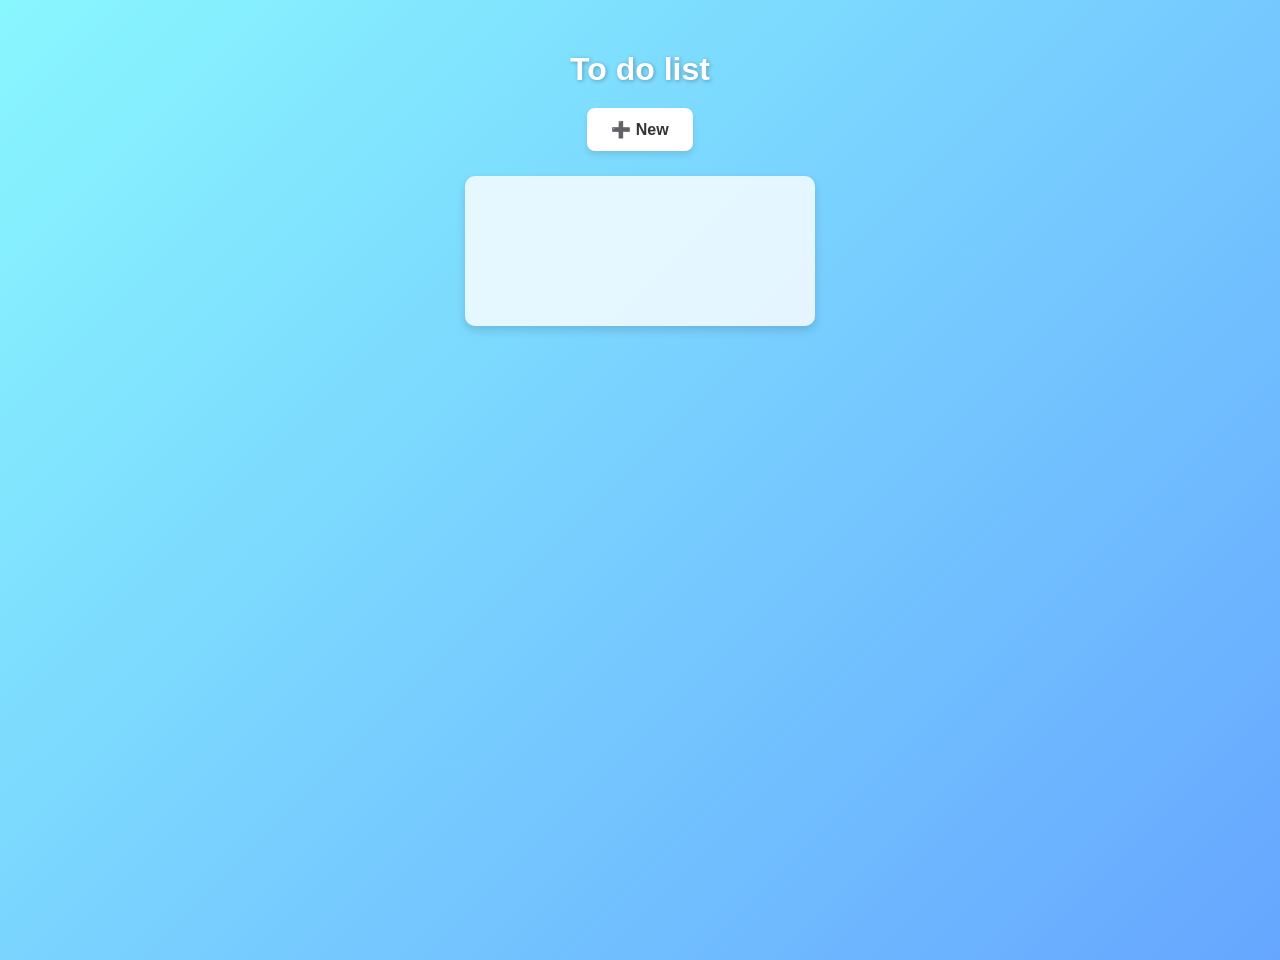
<file: cell03/ex03/index.html>
<!DOCTYPE html>
<html lang="en">

<head>
    <meta charset="UTF-8">
    <title>To do list</title>
    <style>
        body {
            font-family: "Segoe UI", Tahoma, Geneva, Verdana, sans-serif;
            background: linear-gradient(135deg, #89f7fe, #66a6ff);
            min-height: 100vh;
            display: flex;
            flex-direction: column;
            align-items: center;
            justify-content: flex-start;
            margin: 0;
            padding: 30px;
        }

        h1 {
            color: #fff;
            margin-bottom: 20px;
            text-shadow: 1px 1px 4px rgba(0, 0, 0, 0.3);
        }

        button {
            padding: 12px 24px;
            font-size: 16px;
            border: none;
            border-radius: 8px;
            cursor: pointer;
            background: #fff;
            color: #333;
            font-weight: bold;
            box-shadow: 0 4px 6px rgba(0, 0, 0, 0.1);
            transition: 0.2s;
        }

        button:hover {
            background: #f0f0f0;
            transform: translateY(-2px);
        }

        #ft_list {
            margin-top: 25px;
            background: #ffffffcc;
            border-radius: 10px;
            box-shadow: 0 4px 10px rgba(0, 0, 0, 0.15);
            padding: 15px;
            width: 320px;
            min-height: 120px;
            display: flex;
            flex-direction: column;
            gap: 10px;
        }

        #ft_list div {
            background: #66a6ff;
            color: #fff;
            font-weight: 500;
            border-radius: 6px;
            padding: 10px 12px;
            text-align: left;
            cursor: pointer;
            transition: 0.2s;
        }

        #ft_list div:hover {
            background: #4d8ae9;
            transform: scale(1.02);
        }
    </style>
</head>

<body>
    <h1>To do list</h1>
    <button onclick="newToDo()">➕ New</button>
    <div id="ft_list"></div>

    <script src="todo.js"></script>
</body>

</html>
</file>
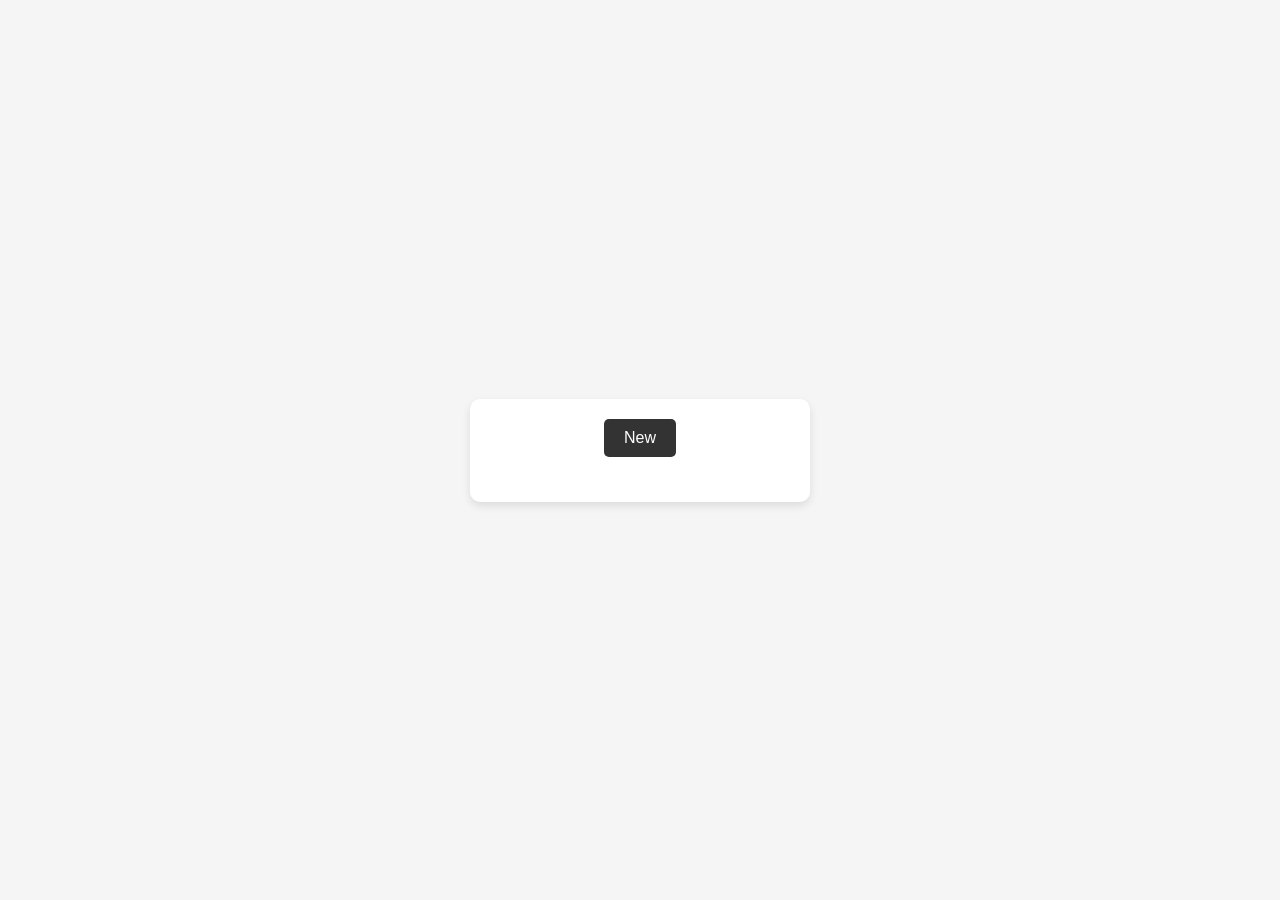
<file: cell03/ex04/00/index.html>
<!DOCTYPE html>
<html lang="en">

<head>
    <meta charset="UTF-8">
    <meta name="viewport" content="width=device-width, initial-scale=1.0">
    <title>Mini Task Manager</title>
    <style>
        body {
            font-family: Arial, sans-serif;
            background: #f5f5f5;
            display: flex;
            justify-content: center;
            align-items: center;
            height: 100vh;
            margin: 0;
        }

        .container {
            background: #fff;
            padding: 20px;
            border-radius: 10px;
            box-shadow: 0px 4px 8px rgba(0, 0, 0, 0.1);
            width: 300px;
            text-align: center;
        }

        #ft_list {
            margin-top: 15px;
            display: flex;
            flex-direction: column-reverse;
            /* New items appear at the top */
        }

        .todo {
            background: #e0e0e0;
            margin: 5px 0;
            padding: 10px;
            border-radius: 5px;
            cursor: pointer;
            text-align: left;
        }

        button {
            padding: 10px 20px;
            font-size: 16px;
            border: none;
            border-radius: 5px;
            cursor: pointer;
            background: #333;
            color: white;
            margin-bottom: 10px;
        }

        button:hover {
            background: #555;
        }
    </style>
</head>

<body>
    <script src="todo.js"></script>
    <div class="container">
        <button onclick="newTodo()">New</button>
        <div id="ft_list"></div>
    </div>
</body>

</html>
</file>
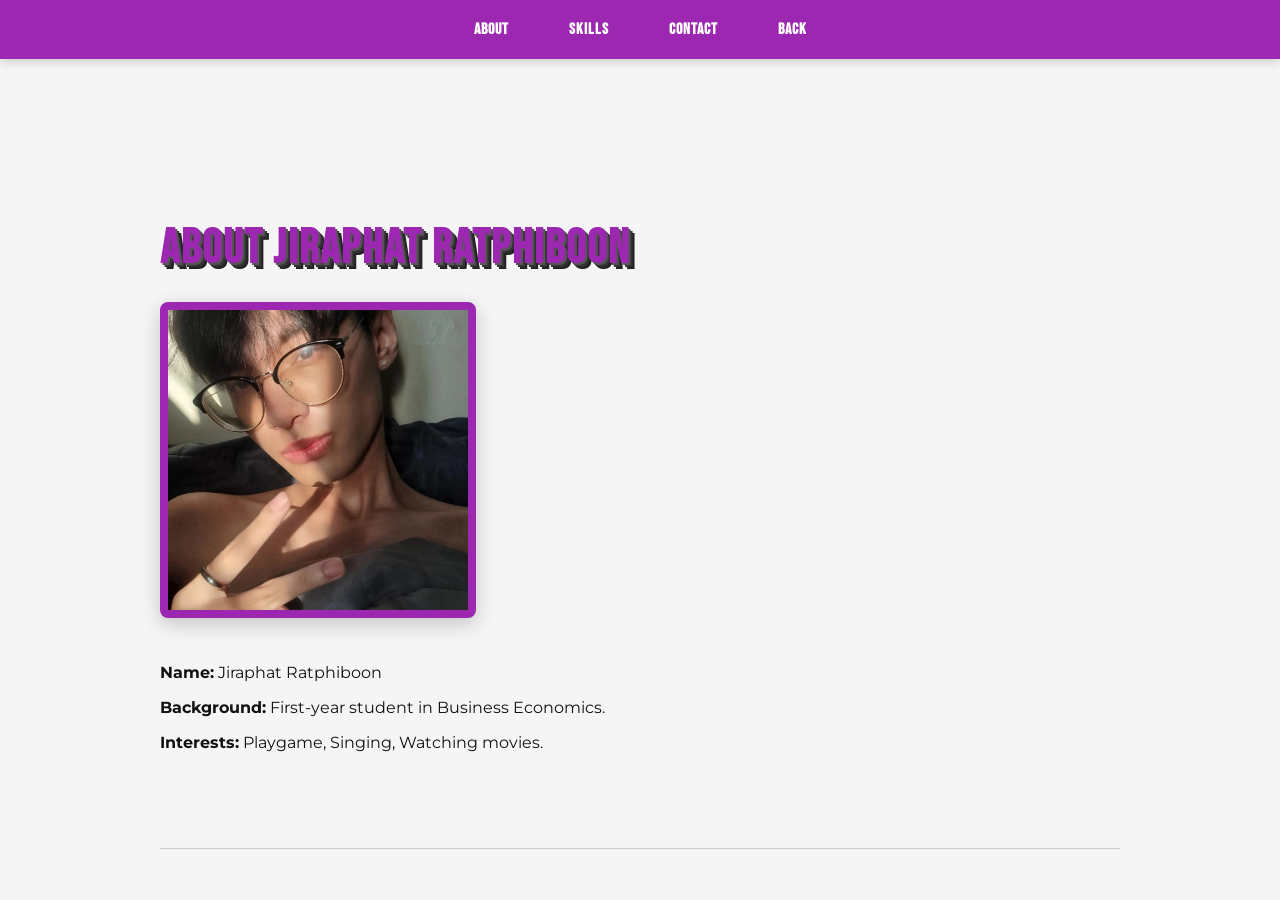
<file: Rush/jiraphat.html>
<!DOCTYPE html>
<html lang="en">
<head>
    <meta charset="UTF-8">
    <meta name="viewport" content="width=device-width, initial-scale=1.0">
    <title>Jiraphat's Portfolio</title>
    <link rel="stylesheet" href="portfolio.css">
</head>
<body class="jiraphat-theme">
    <div id="portfolio" class="screen portfolio-screen active-screen">
        <nav class="navbar">
            <a href="#about">ABOUT</a>
            <a href="#skills">SKILLS</a>
            <a href="#contact">CONTACT</a>
            <a href="portfolio.html" id="back-btn">BACK</a>
        </nav>

        <div id="jiraphat" class="page-wrapper profile-page">
            <section id="about" class="section">
                <h2>About Jiraphat Ratphiboon</h2>
                <img src="482501389_1815085906055071_2584407385332400187_n.jpg" class="photo-square" alt="Jiraphat">
                <p><b>Name:</b> Jiraphat Ratphiboon</p>
                <p><b>Background:</b> First-year student in Business Economics.</p>
                <p><b>Interests:</b> Playgame, Singing, Watching movies.</p>
            </section>

            <section id="skills" class="section">
                <h2>Skills</h2>
                <ul class="skill-list">
                    <li>Playgame</li>
                    <li>Singing</li>
                    <li>Teamwork</li>
                </ul>
            </section>

            <section id="contact" class="section">
                <h2>Contact</h2>
                <div class="socials">
                    <a href="https://www.instagram.com/u_rmywintxr/" target="_blank">IG: u_rmywintxr</a>
                    <span><b>Gmail:</b> 68100268@kmitl.ac.th</span>
                </div>
            </section>
        </div>
    </div>
    <script src="portfolio.js"></script>
</body>
</html>
</file>
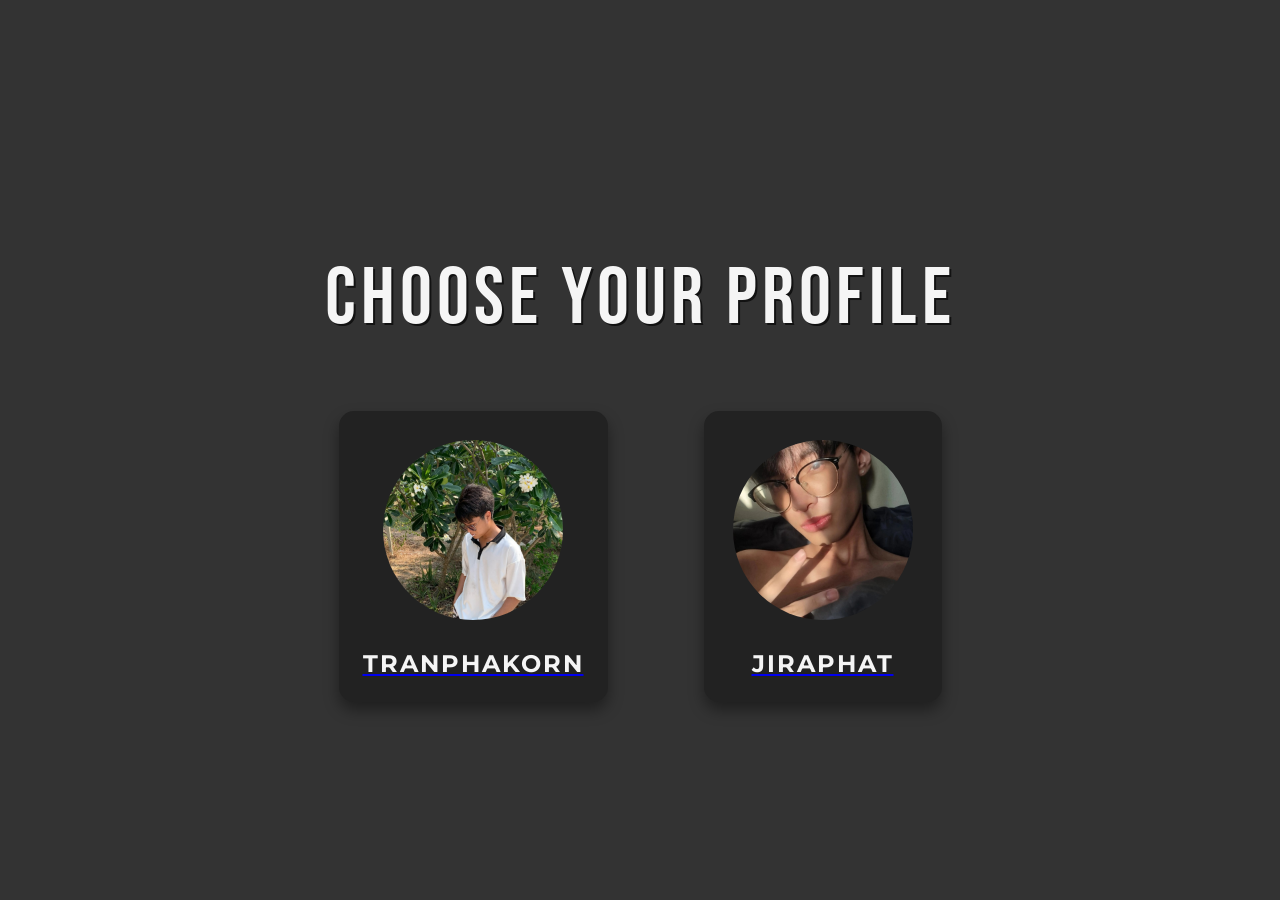
<file: Rush/portfolio.html>
<!DOCTYPE html>
<html lang="en">
<head>
    <meta charset="UTF-8">
    <meta name="viewport" content="width=device-width, initial-scale=1.0">
    <title>Mini Portfolio Selector</title>
    <link rel="stylesheet" href="portfolio.css">
</head>
<body>

    <div id="select-screen" class="screen start-screen active-screen">
        <h1 class="start-title">CHOOSE YOUR PROFILE</h1>
        <div class="d-flex">
            <a href="tranphakorn.html" class="profile-choice">
                <img src="437712392_826518899314404_5384074154481344659_n.jpg" alt="Tranphakorn">
                <div class="profile-name">TRANPHAKORN</div>
            </a>
            <a href="jiraphat.html" class="profile-choice">
                <img src="482501389_1815085906055071_2584407385332400187_n.jpg" alt="Jiraphat">
                <div class="profile-name">JIRAPHAT</div>
            </a>
        </div>
    </div>
    
</body>
</html>
</file>
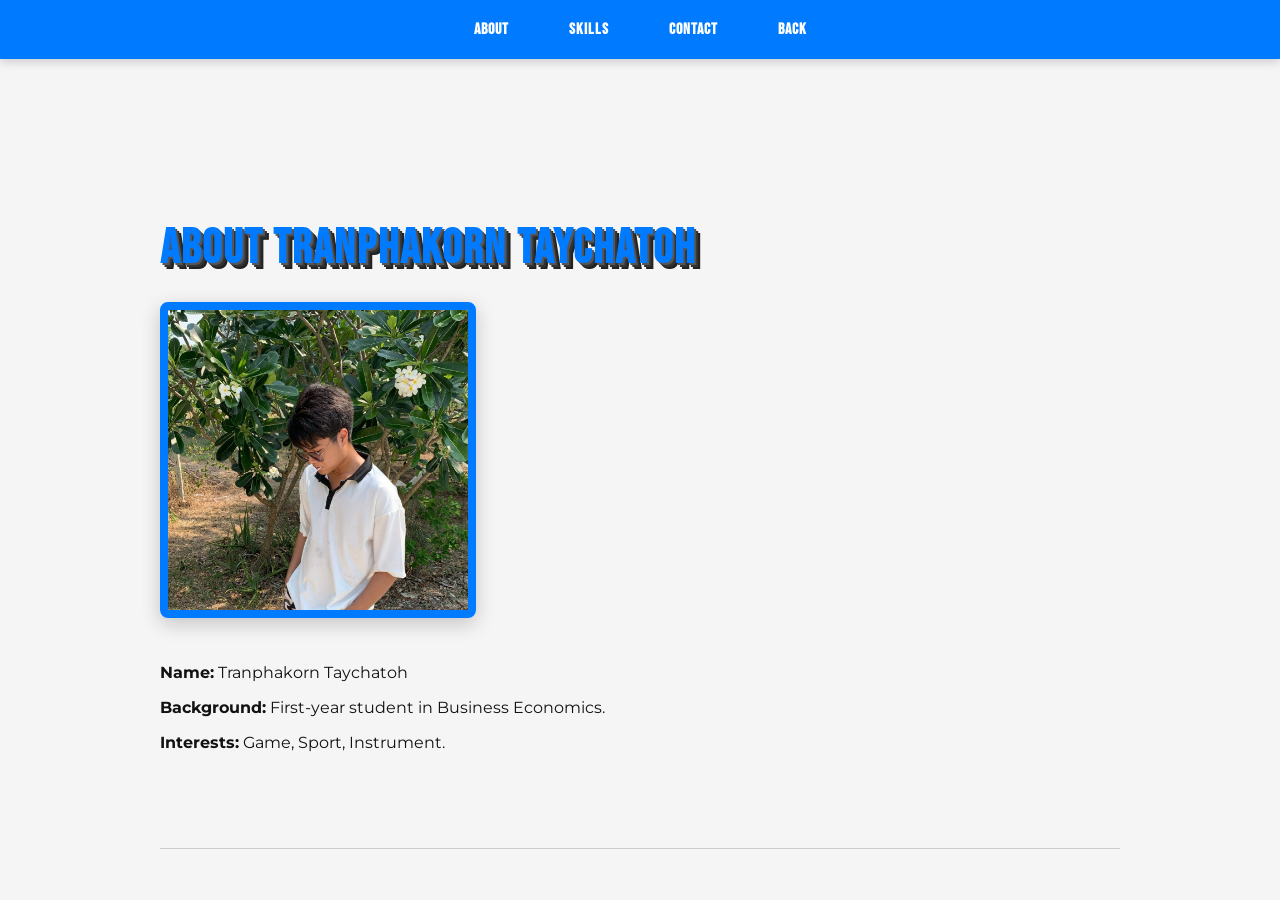
<file: Rush/tranphakorn.html>
<!DOCTYPE html>
<html lang="en">
<head>
    <meta charset="UTF-8">
    <meta name="viewport" content="width=device-width, initial-scale=1.0">
    <title>Tranphakorn's Portfolio</title>
    <link rel="stylesheet" href="portfolio.css">
</head>
<body class="tranphakorn-theme">
    <div id="portfolio" class="screen portfolio-screen active-screen">
        <nav class="navbar">
            <a href="#about">ABOUT</a>
            <a href="#skills">SKILLS</a>
            <a href="#contact">CONTACT</a>
            <a href="portfolio.html" id="back-btn">BACK</a>
        </nav>

        <div id="tranphakorn" class="page-wrapper profile-page">
            <section id="about" class="section">
                <h2>About Tranphakorn Taychatoh</h2>
                <img src="437712392_826518899314404_5384074154481344659_n.jpg" class="photo-square" alt="Tranphakorn">
                <p><b>Name:</b> Tranphakorn Taychatoh</p>
                <p><b>Background:</b> First-year student in Business Economics.</p>
                <p><b>Interests:</b> Game, Sport, Instrument.</p>
            </section>

            <section id="skills" class="section">
                <h2>Skills</h2>
                <ul class="skill-list">
                    <li>Teamwork</li>
                    <li>Play music</li>
                    <li>Game</li>
                </ul>
            </section>

            <section id="contact" class="section">
                <h2>Contact</h2>
                <div class="socials">
                    <a href="https://www.instagram.com/c_mp.tk/" target="_blank">IG: c_mp.tk</a>
                    <span><b>Gmail:</b> 68100350@kmitl.ac.th</span>
                </div>
            </section>
        </div>
    </div>
    <script src="portfolio.js"></script>
</body>
</html>
</file>
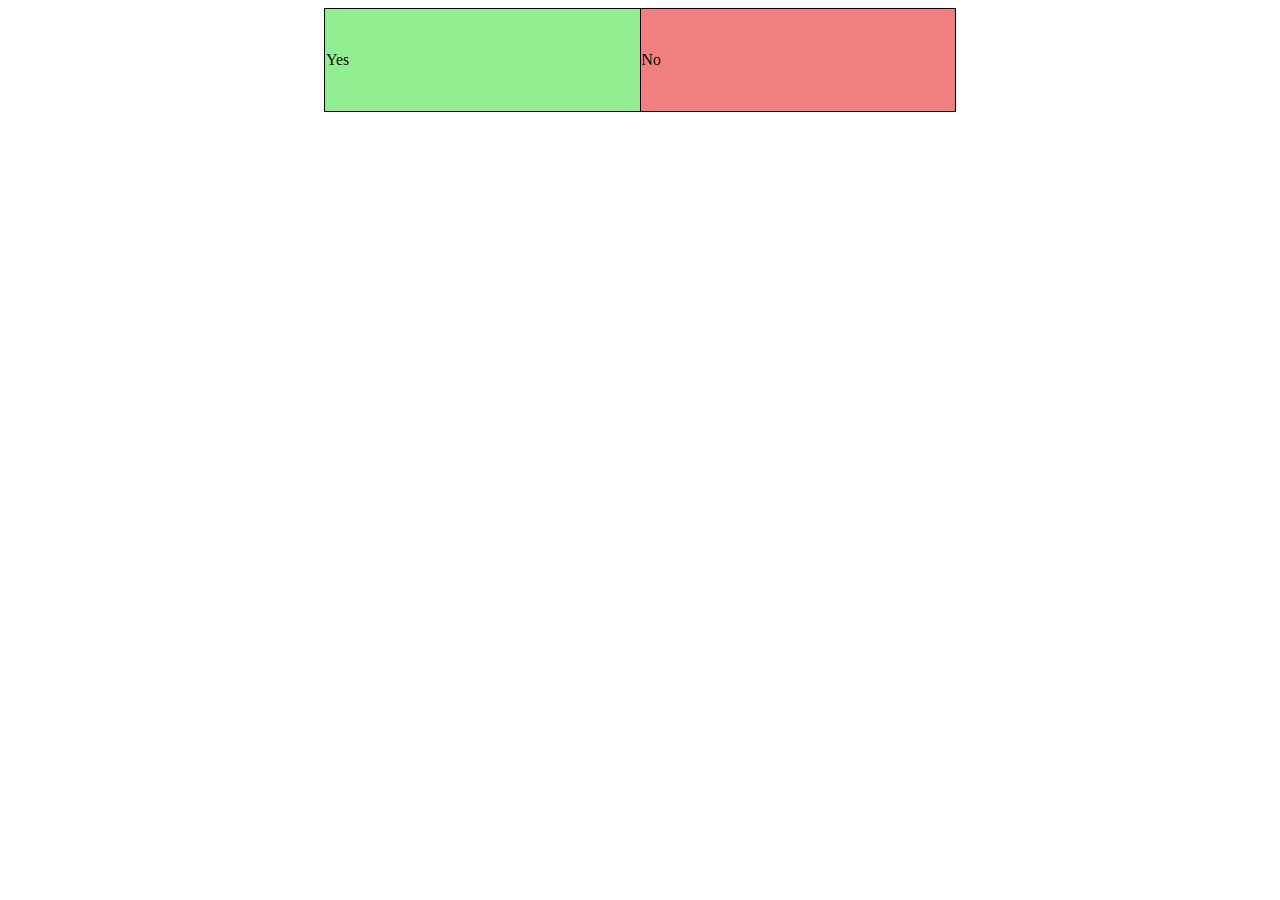
<file: cell01/ex05/tab.html>
<!DOCTYPE html>
<html lang="en">
<head>
    <meta charset="UTF-8">
    <meta name="viewport" content="width=device-width, initial-scale=1.0">
    <title>Document</title>

  <style>
    table {
      width: 50%;
      border-collapse: collapse;
    }
    td {
      width: 50%;
      height: 100px;
      border: 1px solid black;
    }
    .cell1 {
      background-color: lightgreen;
    }
    .cell2 {
      background-color: lightcoral;
    }
  </style>
</head>
<body>
    <div style="display:flex; justify-content:center;">
        <table>
            <tr>
                <td class="cell1">Yes</td>
                <td class="cell2">No</td>
            </tr>
        </table>
    </div>

</body>
</html>
</file>
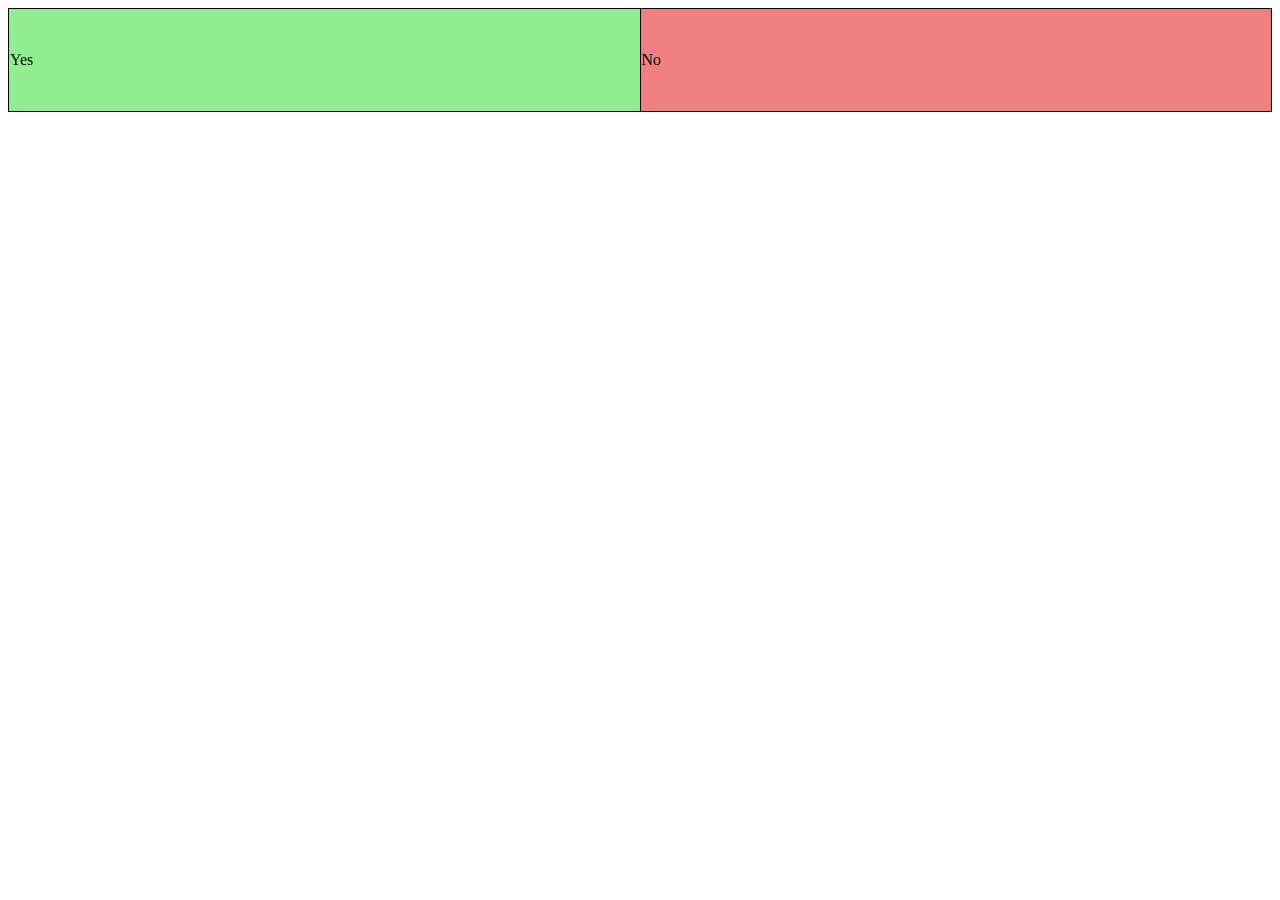
<file: cell01/ex06/responsive.html>
<!DOCTYPE html>
<html lang="en">

<head>
    <meta charset="UTF-8">
    <meta name="viewport" content="width=device-width, initial-scale=1.0">
    <title>Document</title>

    <style>
        table {
            width: 100%;
            border-collapse: collapse;
        }

        td {
            width: 50%;
            height: 100px;
            border: 1px solid black;
        }

        .cell1 {
            background-color: lightgreen;
        }

        .cell2 {
            background-color: lightcoral;
        }

        @media (max-width: 600px) {
            td {
                display: block;
                width: 100%;
            }
        }
    </style>
</head>

<body>

    <table>
        <tr>
            <td class="cell1">Yes</td>
            <td class="cell2">No</td>
        </tr>
    </table>

</body>

</html>
</file>
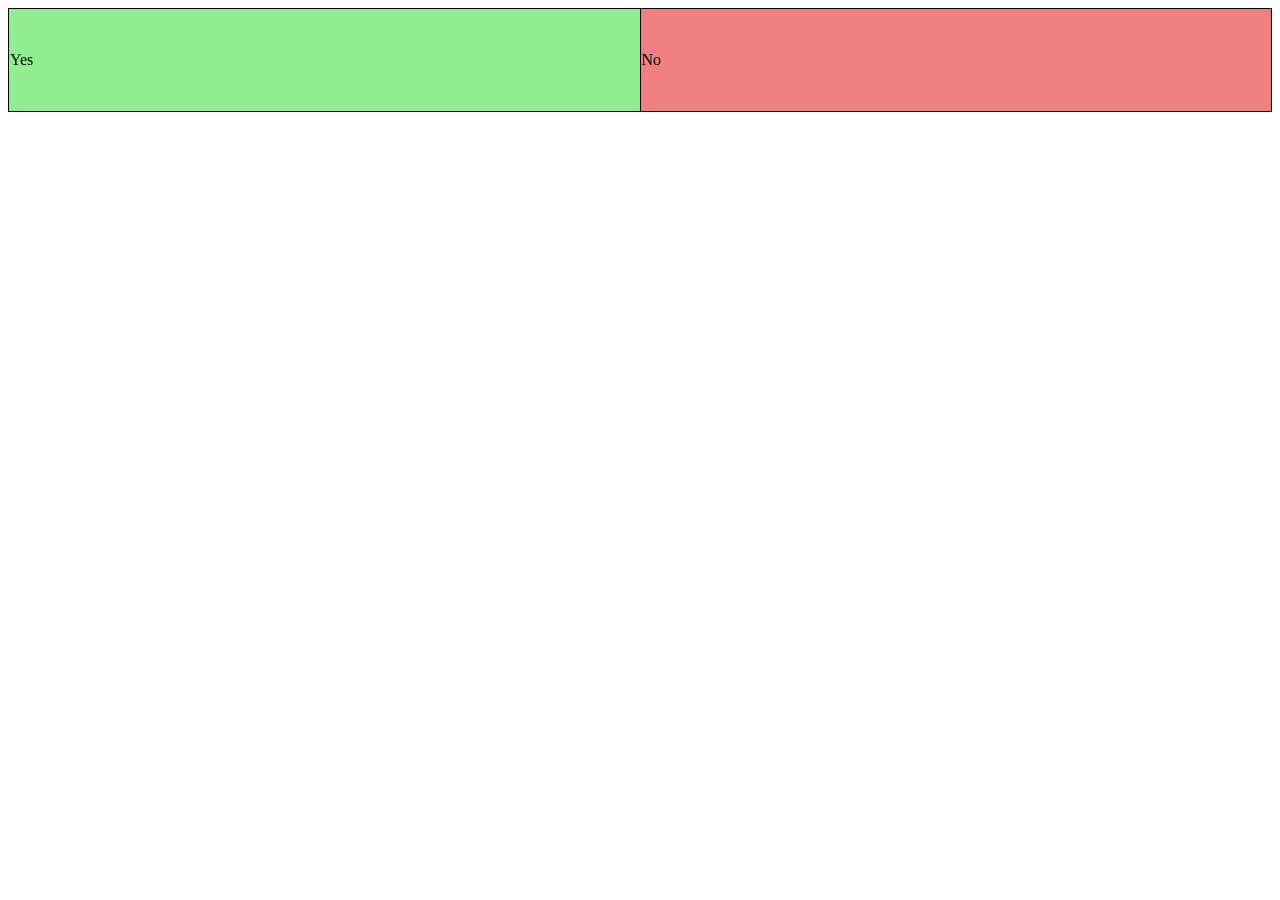
<file: cell02/ex00/responsive.html>
<!DOCTYPE html>
<html lang="en">
<head>
    <meta charset="UTF-8">
    <meta name="viewport" content="width=device-width, initial-scale=1.0">
    <title>Document</title>
    <link rel="stylesheet" href="responsive.css">
</head>

<body>

    <table>
        <tr>
            <td class="cell1">Yes</td>
            <td class="cell2">No</td>
        </tr>
    </table>

</body>

</html>
</file>
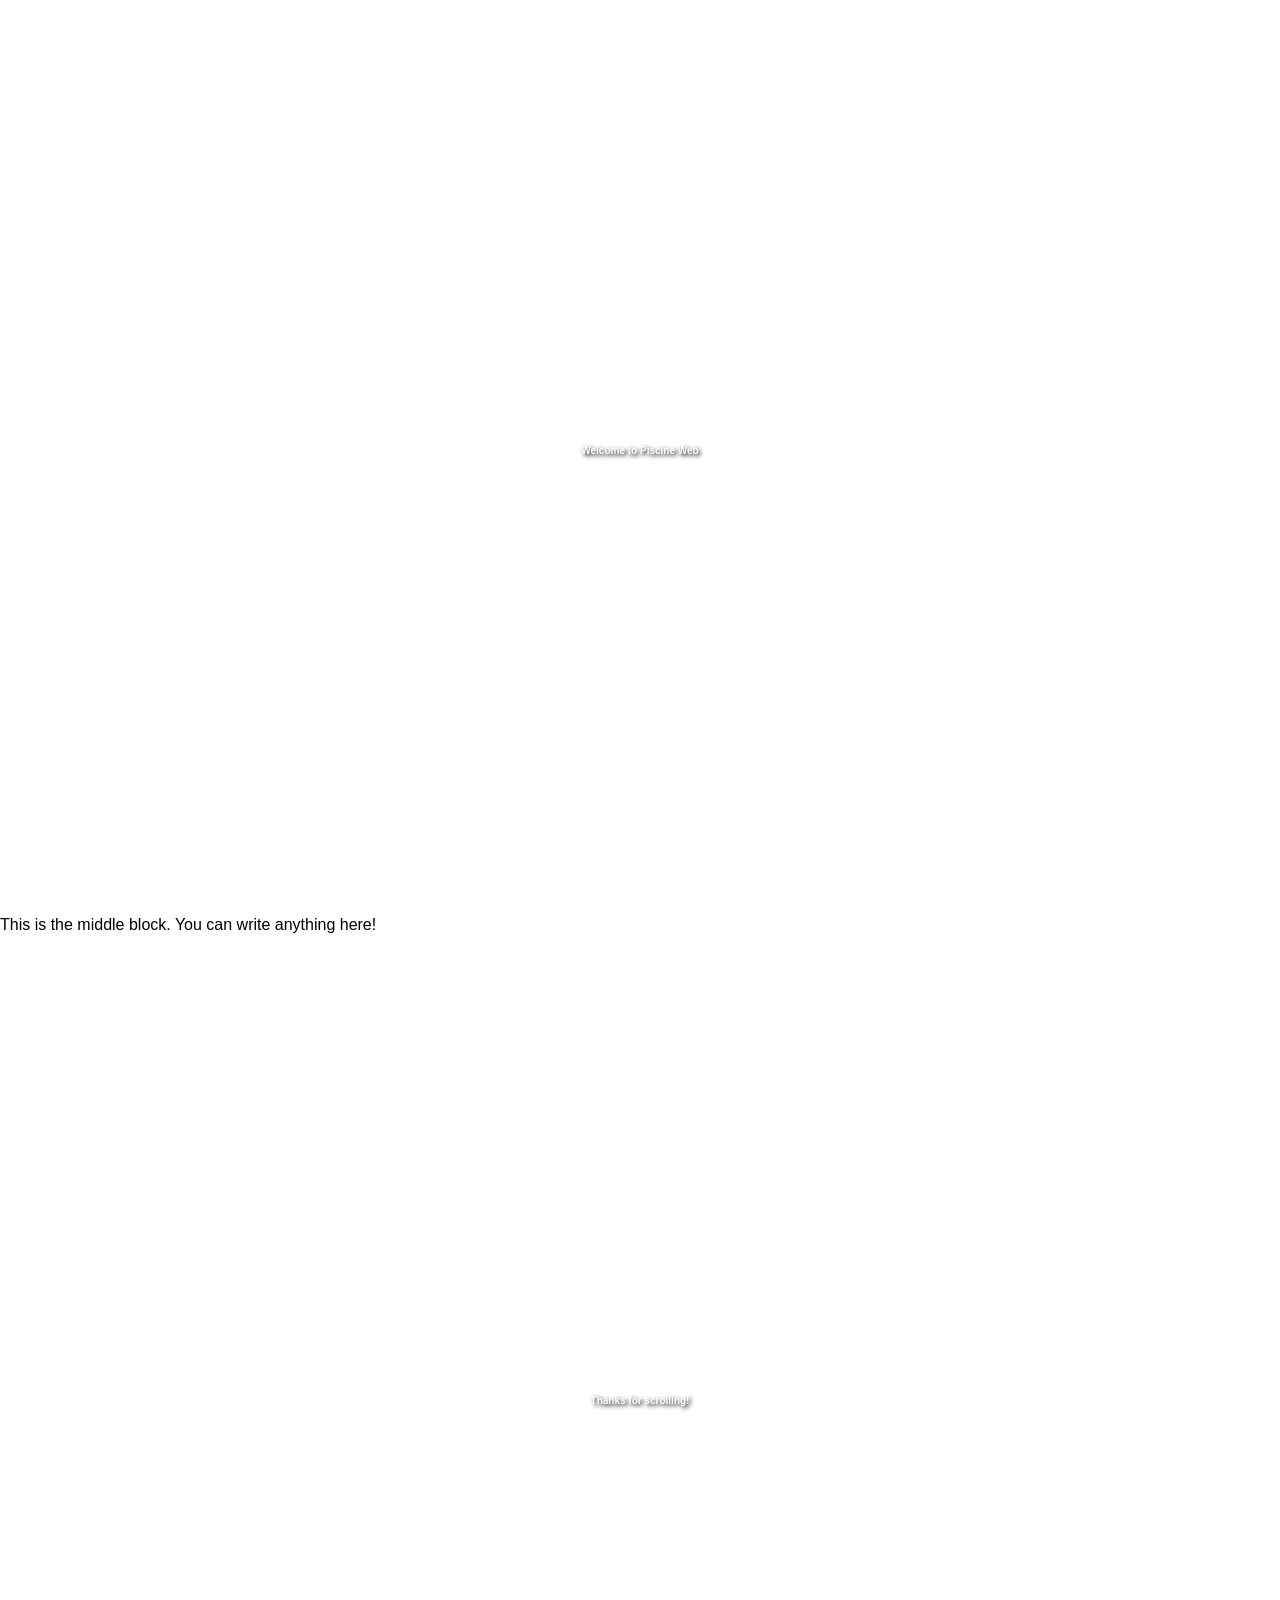
<file: cell02/ex02/parallax.html>
<!DOCTYPE html>
<html lang="en">

<head>
    <meta charset="UTF-8">
    <title>Parallax Page</title>
    <link rel="stylesheet" href="parallax.css">
</head>

<body>
    <section class="parallax bg1">
        <div class="text">Welcome to Piscine Web</div>
    </section>

    <section class="content">
        <p>This is the middle block. You can write anything here!</p>
    </section>

    <section class="parallax bg2">
        <div class="text">Thanks for scrolling!</div>
    </section>
</body>

</html>
</file>
<file: Rush/portfolio.css>
/* --- Google Fonts --- */
@import url('https://fonts.googleapis.com/css2?family=Bebas+Neue&family=Montserrat:wght@400;500;700&display=swap');

:root {
    --main-accent-tranphakorn: #007bff; /* สีฟ้า */
    --main-accent-jiraphat: #9c27b0; /* สีม่วง */
    --main-dark: #121212; /* สีดำสนิท */
    --main-light: #f5f5f5; /* สีเทาอ่อน */
    --main-grey: #333333; /* สีเทาเข้ม */
    --heading-font: 'Bebas Neue', sans-serif;
    --body-font: 'Montserrat', sans-serif;
}

/* Default Colors (for profile selection screen) */
body {
    margin: 0;
    font-family: var(--body-font);
    background: var(--main-dark);
    color: var(--main-light);
    overflow: hidden;
}

/* --- Tranphakorn's Theme --- */
.tranphakorn-theme .navbar {
    background: var(--main-accent-tranphakorn);
}

.tranphakorn-theme .section h2, .tranphakorn-theme .photo-square, .tranphakorn-theme .socials a {
    color: var(--main-accent-tranphakorn);
    border-color: var(--main-accent-tranphakorn);
}

.tranphakorn-theme .skill-list li {
    background: var(--main-accent-tranphakorn);
}

/* --- Jiraphat's Theme --- */
.jiraphat-theme .navbar {
    background: var(--main-accent-jiraphat);
}

.jiraphat-theme .section h2, .jiraphat-theme .photo-square, .jiraphat-theme .socials a {
    color: var(--main-accent-jiraphat);
    border-color: var(--main-accent-jiraphat);
}

.jiraphat-theme .skill-list li {
    background: var(--main-accent-jiraphat);
}

/* Reset & Global */
.screen {
    width: 100%;
    height: 100vh;
    display: none;
    transition: opacity 0.5s ease-in-out;
}

.active-screen {
    display: flex !important;
    opacity: 1;
}

/* --- Profile Select --- */
.start-screen {
    background: var(--main-grey);
    flex-direction: column;
    justify-content: center;
    align-items: center;
}

.start-title {
    font-size: 5rem;
    font-family: var(--heading-font);
    font-weight: 400;
    margin-bottom: 4rem;
    letter-spacing: 5px;
    text-shadow: 2px 2px var(--main-dark);
}

.d-flex {
    display: flex;
    justify-content: center;
    align-items: center;
}

.profile-choice {
    text-align: center;
    margin: 0 3rem;
    cursor: pointer;
    transition: transform 0.3s ease, box-shadow 0.3s ease;
    padding: 1.5rem;
    border-radius: 15px;
    background: #222;
    box-shadow: 0 8px 15px rgba(0, 0, 0, 0.4);
}

.profile-choice img {
    width: 180px;
    height: 180px;
    border-radius: 50%;
    border: 5px solid transparent;
    object-fit: cover;
}

.profile-choice:hover {
    transform: translateY(-15px) scale(1.1);
    box-shadow: 0 15px 30px rgba(0, 0, 0, 0.6);
}

.profile-choice:hover img {
    border-color: var(--main-accent-tranphakorn); /* ใช้สีเริ่มต้นสำหรับหน้าเลือกโปรไฟล์ */
}

.profile-name {
    margin-top: 20px;
    font-weight: 700;
    font-size: 1.5rem;
    color: var(--main-light);
    text-transform: uppercase;
    letter-spacing: 2px;
}

/* --- Portfolio --- */
.portfolio-screen {
    background: var(--main-light);
    color: var(--main-dark);
    flex-direction: column;
    overflow-y: auto;
    scroll-behavior: smooth;
}

.navbar {
    position: fixed;
    top: 0;
    width: 100%;
    background: var(--main-accent-tranphakorn); /* เปลี่ยนสีนี้ในแต่ละหน้า */
    display: flex;
    justify-content: center;
    z-index: 99;
    box-shadow: 0 2px 10px rgba(0, 0, 0, 0.2);
}

.navbar a {
    color: #fff;
    padding: 20px 30px;
    font-weight: 700;
    text-decoration: none;
    transition: background 0.3s, color 0.3s, transform 0.3s;
    text-transform: uppercase;
    letter-spacing: 1px;
    font-family: var(--heading-font);
}

.navbar a:hover {
    background: var(--main-dark);
    color: #fff;
    transform: scale(1.1);
}

.page-wrapper {
    max-width: 960px;
    margin: auto;
    padding-top: 100px;
    width: 90%;
}

.section {
    padding: 80px 0;
    border-bottom: 1px solid #ccc;
}

.section h2 {
    font-family: var(--heading-font);
    color: var(--main-accent-tranphakorn); /* เปลี่ยนสีนี้ในแต่ละหน้า */
    font-size: 3rem;
    margin-bottom: 25px;
    text-transform: uppercase;
    letter-spacing: 2px;
    text-shadow: 
        2px 2px 0 #555,
        4px 4px 0 #333,
        6px 6px 0 #222;
}

.photo-square {
    max-width: 300px;
    border-radius: 8px;
    border: 8px solid var(--main-accent-tranphakorn); /* เปลี่ยนสีนี้ในแต่ละหน้า */
    margin-bottom: 25px;
    box-shadow: 0 6px 20px rgba(0, 0, 0, 0.2);
}

.skill-list {
    list-style-type: none;
    padding: 0;
    display: flex;
    flex-wrap: wrap;
    gap: 15px;
}

.skill-list li {
    background: var(--main-accent-tranphakorn); /* เปลี่ยนสีนี้ในแต่ละหน้า */
    color: #fff;
    padding: 12px 20px;
    border-radius: 5px;
    font-weight: 500;
    font-size: 1.1rem;
    box-shadow: 0 4px 8px rgba(0, 0, 0, 0.2);
}

.socials a {
    margin-right: 20px;
    text-decoration: none;
    color: var(--main-accent-tranphakorn); /* เปลี่ยนสีนี้ในแต่ละหน้า */
    font-weight: 700;
    font-size: 1.2rem;
    transition: color 0.3s;
}

.socials a:hover {
    color: var(--main-dark);
}

.about-info p {
    font-size: 1.1rem;
    line-height: 1.8;
}
</file>
<file: cell02/ex00/responsive.css>
table {
    width: 100%;
    border-collapse: collapse;
}

td {
    width: 50%;
    height: 100px;
    border: 1px solid black;
}

.cell1 {
    background-color: lightgreen;
}

.cell2 {
    background-color: lightcoral;
}

@media (max-width: 600px) {
    td {
        display: block;
        width: 100%;
    }
}
</file>
<file: cell02/ex02/parallax.css>
body {
    margin: 0;
    padding: 0;
    font-family: Arial, sans-serif;
}

.parallax {
    min-height: 100vh;
    display: flex;
    justify-content: center;
    align-items: center;
    color: white;
    font-size: 10px;
    font-weight: bold;
    text-shadow: 2px 2px 4px black;
    background-attachment: fixed;
    background-position: center;
    background-repeat: no-repeat;
    background-size: cover;
}

.bg1 {
    background-image: url("https://cdn.wallpapersafari.com/72/26/fVpc1S.jpg");
}

.bg2 {
    background-image: url("https://mcdn.wallpapersafari.com/medium/89/51/E706hp.jpg");
}

.section.black {
    background: black;
    color: white;
    padding: 100px 20px;
    text-align: center;
}
</file>
